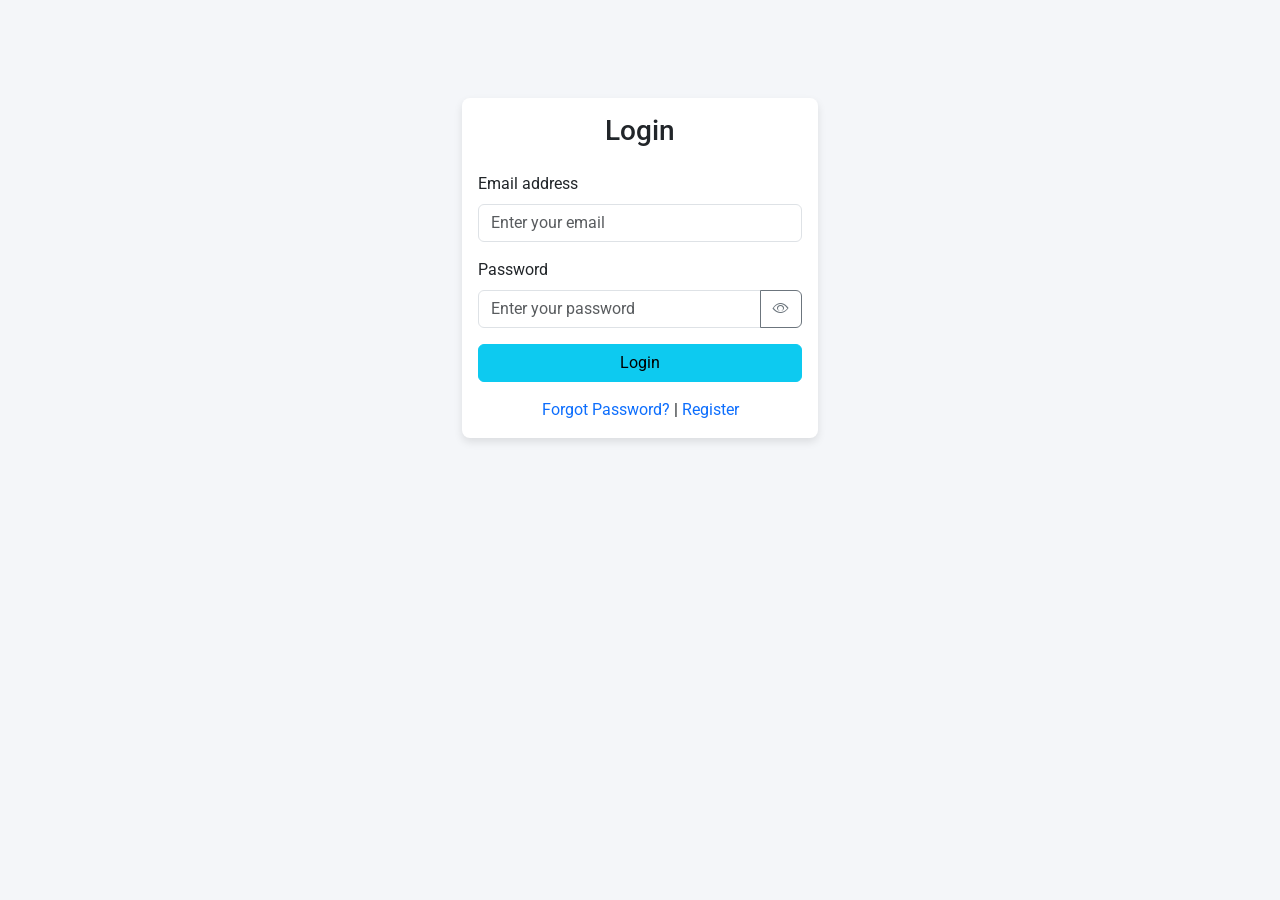
<file: index.html>
<!DOCTYPE html>
<html lang="en">
<head>
    <meta charset="UTF-8">
    <meta name="viewport" content="width=device-width, initial-scale=1.0">
    <title>Login</title>
    <link href="https://cdn.jsdelivr.net/npm/bootstrap@5.3.0/dist/css/bootstrap.min.css" rel="stylesheet">
    <link rel="stylesheet" href="https://cdn.jsdelivr.net/npm/bootstrap-icons@1.11.1/font/bootstrap-icons.css">
    <link rel="stylesheet" href="styles.css"  >
</head>
<body>
    <div class="container">
        <div class="row justify-content-center">
            <div class="col-md-6 col-lg-4">
                <div class="card mt-5">
                    <div class="card-body">
                        <h3 class="card-title text-center mb-4">Login</h3>
                        <form action="dashboard.html" method="get">
                            <div class="mb-3">
                                <label for="email" class="form-label">Email address</label>
                                <input type="email" class="form-control" id="email" placeholder="Enter your email">
                            </div>
                            <div class="mb-3">
                                <label for="password" class="form-label">Password</label>
                                <div class="input-group">
                                    <input type="password" class="form-control password-field" id="password" placeholder="Enter your password">
                                    <button class="btn btn-outline-secondary toggle-password" type="button">
                                        <i class="bi bi-eye"></i>
                                    </button>
                                </div>
                            </div>
                            <button type="submit" class="btn btn-info w-100 mb-3">Login</button>
                            <div class="text-center">
                                <a href="forgot-password.html">Forgot Password?</a> |
                                <a href="register.html">Register</a>
                            </div>
                        </form>
                    </div>
                </div>
            </div>
        </div>
    </div>  
    <script src="https://cdn.jsdelivr.net/npm/bootstrap@5.3.0/dist/js/bootstrap.bundle.min.js"></script>
</body>
</html>
</file>
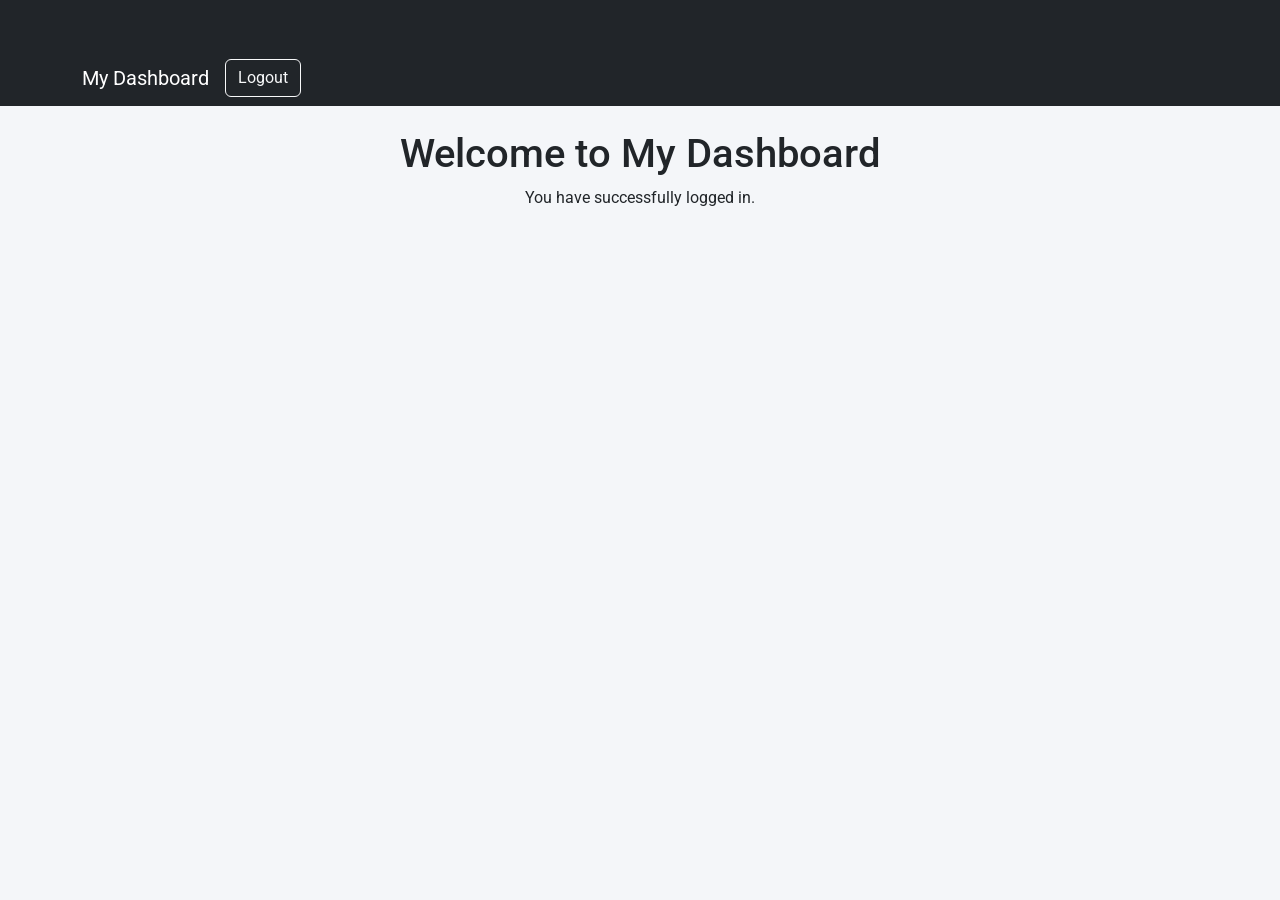
<file: dashboard.html>
<!DOCTYPE html>
<html lang="en">

<head>
    <meta charset="UTF-8">
    <meta name="viewport" content="width=device-width, initial-scale=1.0">
    <title>Dashboard page</title>
    <link href="https://cdn.jsdelivr.net/npm/bootstrap@5.3.0/dist/css/bootstrap.min.css" rel="stylesheet">
    <link rel="stylesheet" href="styles.css">
</head>
<body>
    <nav class="navbar navbar-expand-lg navbar-dark bg-dark">
        <div class="container">
            <a class="navbar-brand" href="#">My Dashboard</a>
            <button class="navbar-toggler" type="button" data-bs-toggle="collapse" data-bs-target="#navbarContent"
                aria-controls="navbarContent" aria-expanded="false" aria-label="Toggle navigation">
                <span class="navbar-toggler-icon"></span>
            </button>
            <div class="collapse navbar-collapse" id="navbarContent">
                
                <div class="d-flex row-gap-3">
                    <a href="index.html" class="btn btn-outline-light">Logout</a>
                </div>
            </div>
        </div>
    </nav>

    <div class="container mt-4">
        <div class="row">
            <div class="col-12 text-center mb-4">
                <h1>Welcome to My Dashboard</h1>
                <p>You have successfully logged in.</p>
            </div>
        </div>
    </div>
    <script src="https://cdn.jsdelivr.net/npm/bootstrap@5.3.0/dist/js/bootstrap.bundle.min.js"></script>
</body>

</html>
</file>
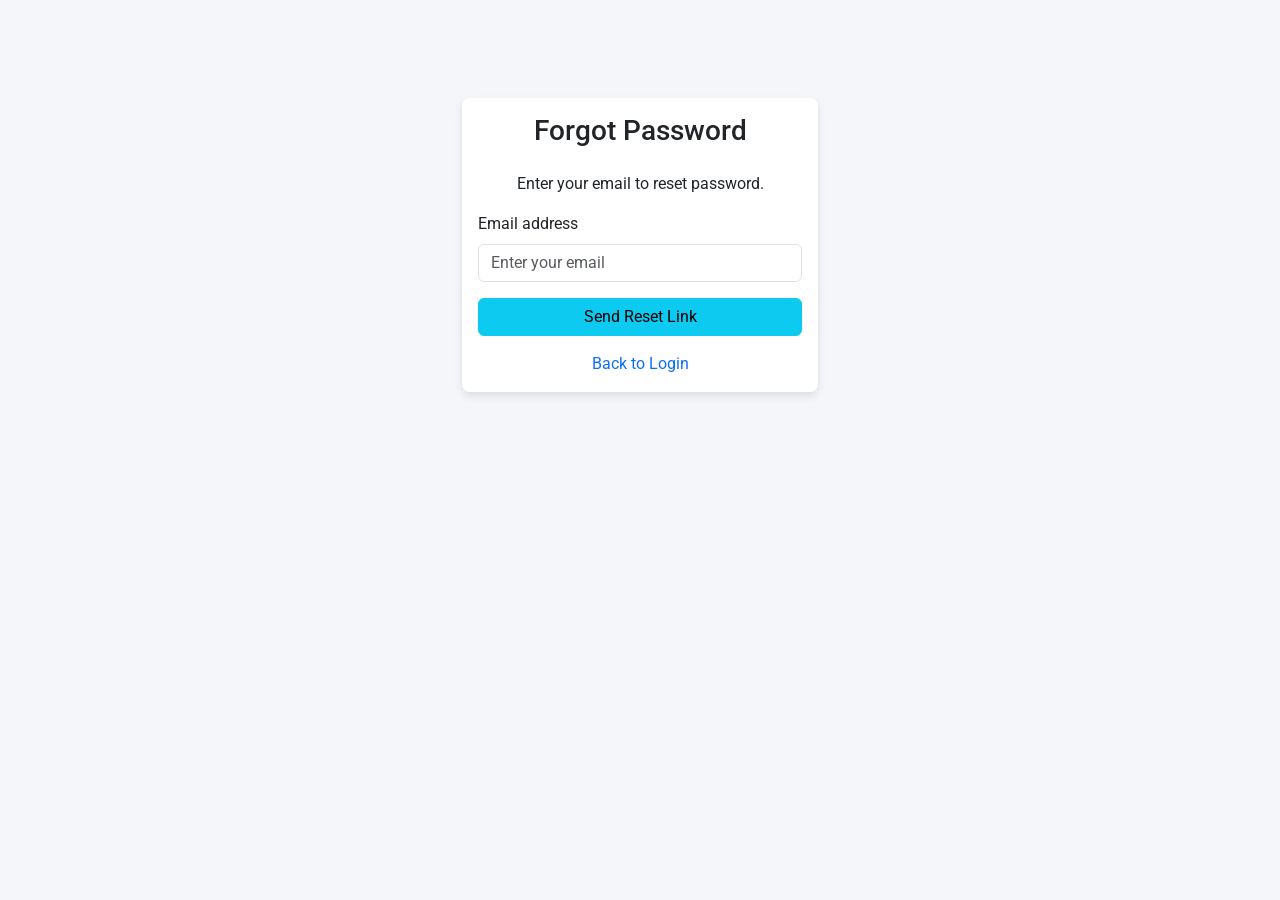
<file: forgot-password.html>
<!DOCTYPE html>
<html lang="en">
<head>
    <meta charset="UTF-8">
    <meta name="viewport" content="width=device-width, initial-scale=1.0">
    <title>Forgot Password</title>
    <link href="https://cdn.jsdelivr.net/npm/bootstrap@5.3.0/dist/css/bootstrap.min.css" rel="stylesheet">
    <link rel="stylesheet" href="styles.css">
</head>
<body>
    <div class="container">
        <div class="row justify-content-center">
            <div class="col-md-6 col-lg-4">
                <div class="card mt-5">
                    <div class="card-body">
                        <h3 class="card-title text-center mb-4">Forgot Password</h3>
                        <p class="text-center">Enter your email to reset password.</p>
                        <form action="reset-password.html" method="get">
                            <div class="mb-3">
                                <label for="email" class="form-label">Email address</label>
                                <input type="email" class="form-control" id="email" placeholder="Enter your email">
                            </div>
                            <button type="submit" class="btn btn-info w-100 mb-3">Send Reset Link</button>
                            <div class="text-center">
                                <a href="index.html">Back to Login</a>
                            </div>
                        </form>
                    </div>
                </div>
            </div>
        </div>
    </div>
    <script src="https://cdn.jsdelivr.net/npm/bootstrap@5.3.0/dist/js/bootstrap.bundle.min.js"></script>
</body>
</html>
</file>
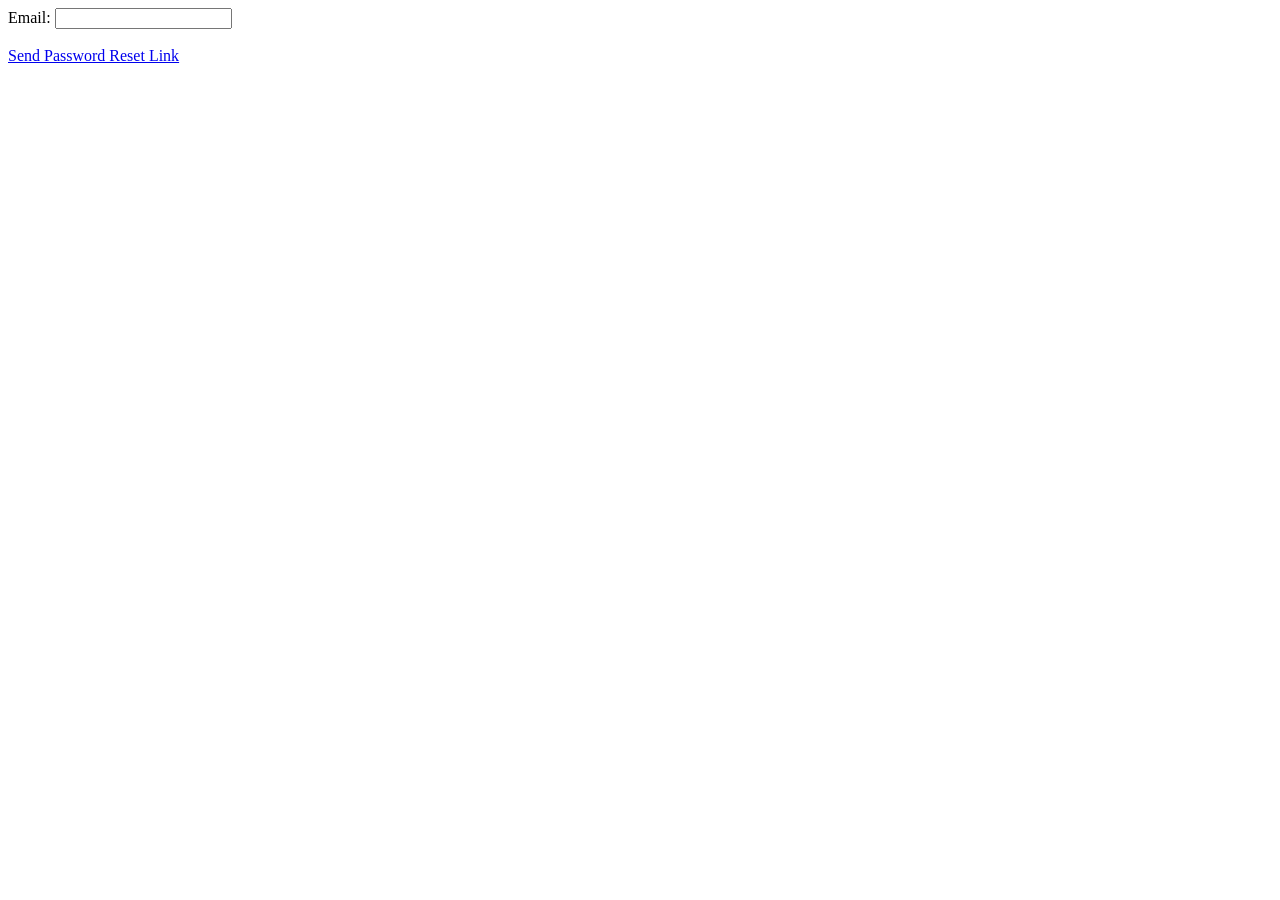
<file: forgot.html>
<!DOCTYPE html>
<html lang="en">
<head>
    <meta charset="UTF-8">
    <meta name="viewport" content="width=device-width, initial-scale=1.0">
    <title>Document</title>
</head>
<body>
  <form action="login.html">
  <label for="email">Email:</label>
  <input type="email" id="email" name="email"><br><br>
   <a href="login.html">Send Password Reset Link</a>
</form>
</body>
</html>
</file>
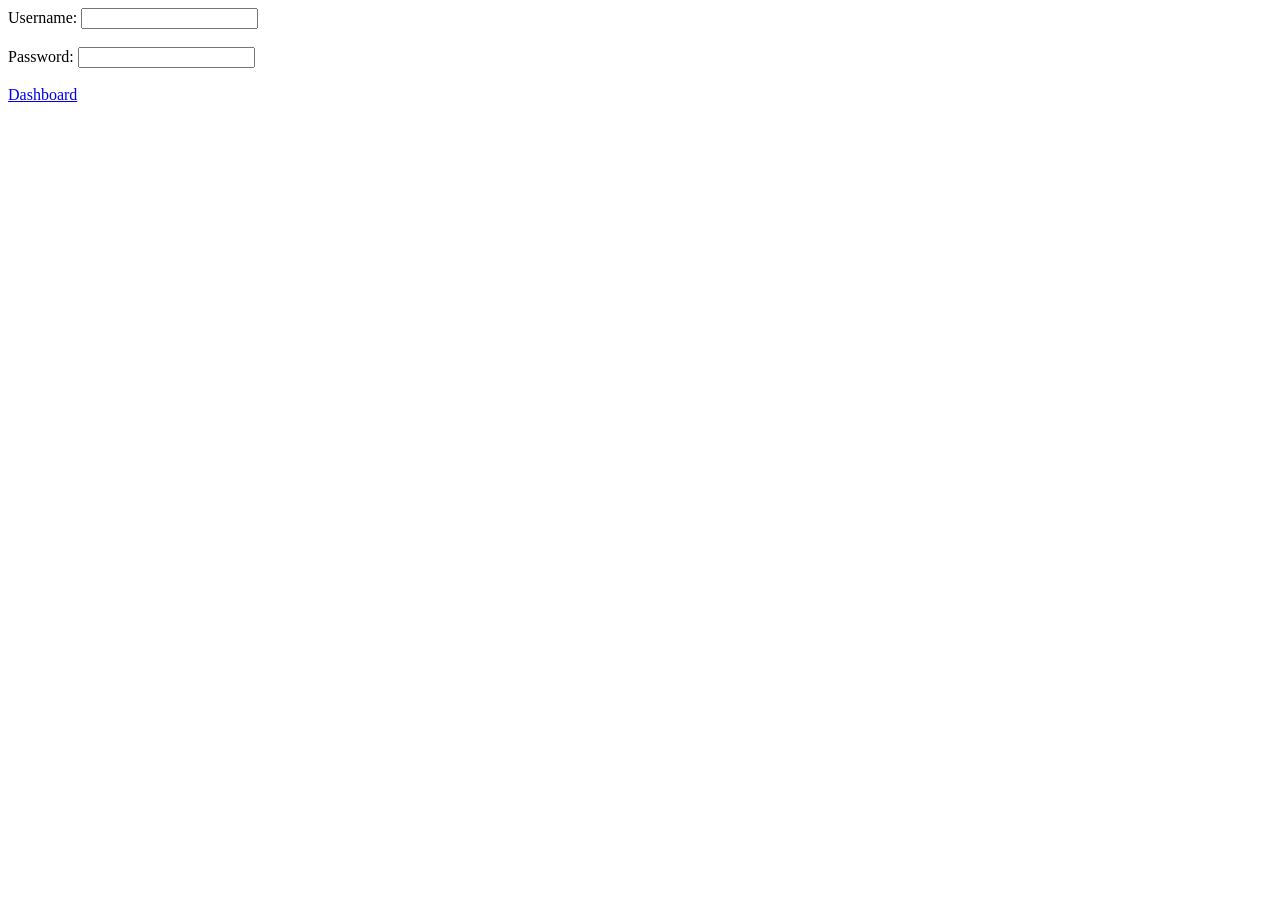
<file: login.html>
<!DOCTYPE html>
<html lang="en">
<head>
    <meta charset="UTF-8">
    <meta name="viewport" content="width=device-width, initial-scale=1.0">
    <title>Document</title>
</head>
<body>
  <form>
  <label for="username">Username:</label>
  <input type="text" id="username" name="username"><br><br>
  <label for="password">Password:</label>
  <input type="password" id="pass" name="pass"><br><br>
  <a href="dashboard.html">Dashboard</a>
</form>
</body>
</html>
</file>
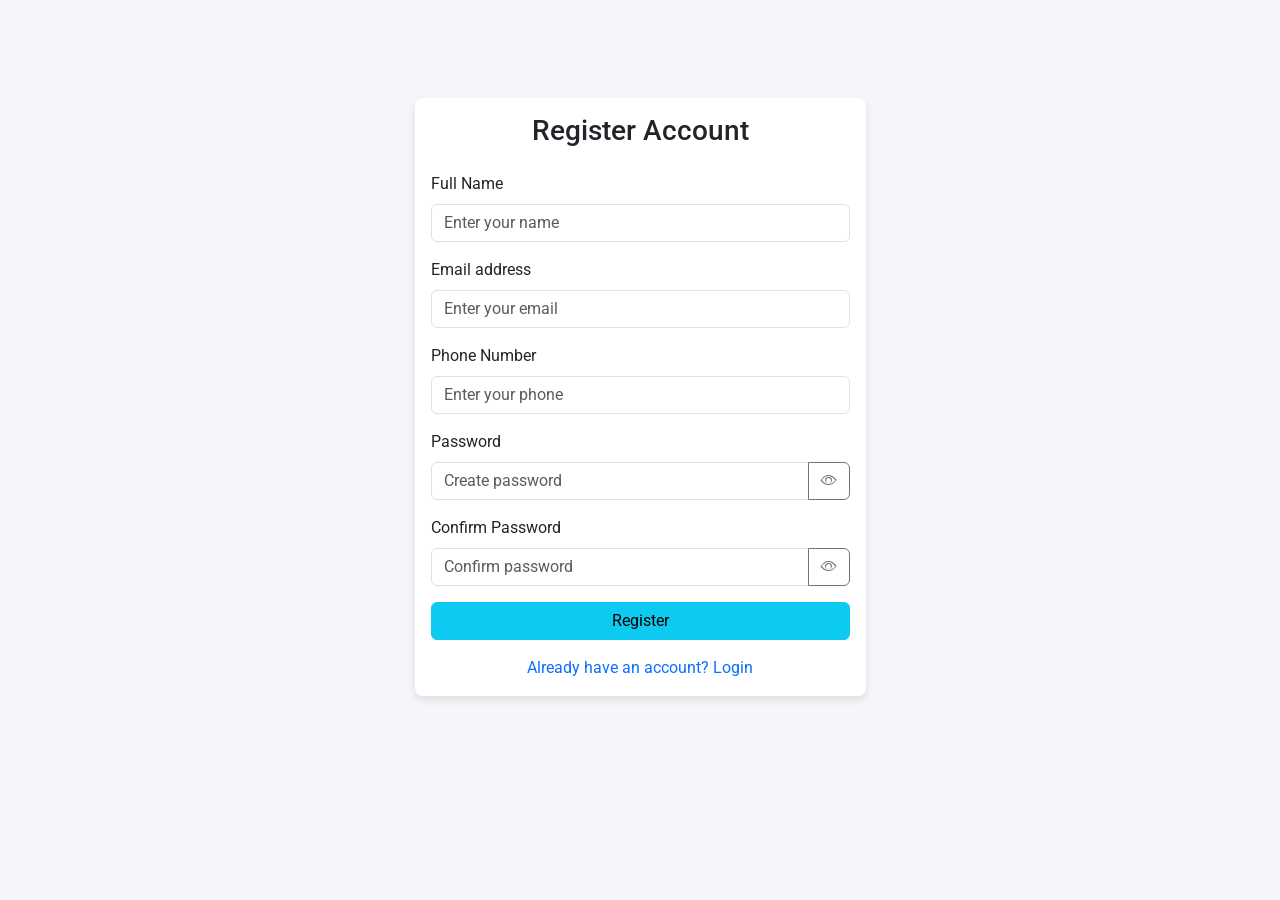
<file: register.html>
<!DOCTYPE html>
<html lang="en">
<head>
    <meta charset="UTF-8">
    <meta name="viewport" content="width=device-width, initial-scale=1.0">
    <title>Register</title>
    <link href="https://cdn.jsdelivr.net/npm/bootstrap@5.3.0/dist/css/bootstrap.min.css" rel="stylesheet">
    <link rel="stylesheet" href="https://cdn.jsdelivr.net/npm/bootstrap-icons@1.11.1/font/bootstrap-icons.css">
    <link rel="stylesheet" href="styles.css">
</head>
<body>
    <div class="container">
        <div class="row justify-content-center">
            <div class="col-md-6 col-lg-5">
                <div class="card mt-5">
                    <div class="card-body">
                        <h3 class="card-title text-center mb-4">Register Account</h3>
                        <form action="index.html" method="get">
                            <div class="mb-3">
                                <label for="name" class="form-label">Full Name</label>
                                <input type="text" class="form-control" id="name" placeholder="Enter your name">
                            </div>
                            <div class="mb-3">
                                <label for="email" class="form-label">Email address</label>
                                <input type="email" class="form-control" id="email" placeholder="Enter your email">
                            </div>
                            <div class="mb-3">
                                <label for="phone" class="form-label">Phone Number</label>
                                <input type="tel" class="form-control" id="phone" placeholder="Enter your phone">
                            </div>
                            <div class="mb-3">
                                <label for="password" class="form-label">Password</label>
                                <div class="input-group">
                                    <input type="password" class="form-control password-field" id="password" placeholder="Create password">
                                    <button class="btn btn-outline-secondary toggle-password" type="button">
                                        <i class="bi bi-eye"></i>
                                    </button>
                                </div>
                            </div>
                            <div class="mb-3">
                                <label for="confirm_password" class="form-label">Confirm Password</label>
                                <div class="input-group">
                                    <input type="password" class="form-control password-field" id="confirm_password" placeholder="Confirm password">
                                    <button class="btn btn-outline-secondary toggle-password" type="button">
                                        <i class="bi bi-eye"></i>
                                    </button>
                                </div>
                            </div>
                            <button type="submit" class="btn btn-info w-100 mb-3">Register</button>
                            <div class="text-center">
                                <a href="index.html">Already have an account? Login</a>
                            </div>
                        </form>
                    </div>
                </div>
            </div>
        </div>
    </div>
    <script src="https://cdn.jsdelivr.net/npm/bootstrap@5.3.0/dist/js/bootstrap.bundle.min.js"></script>
</body>
</html>
</file>
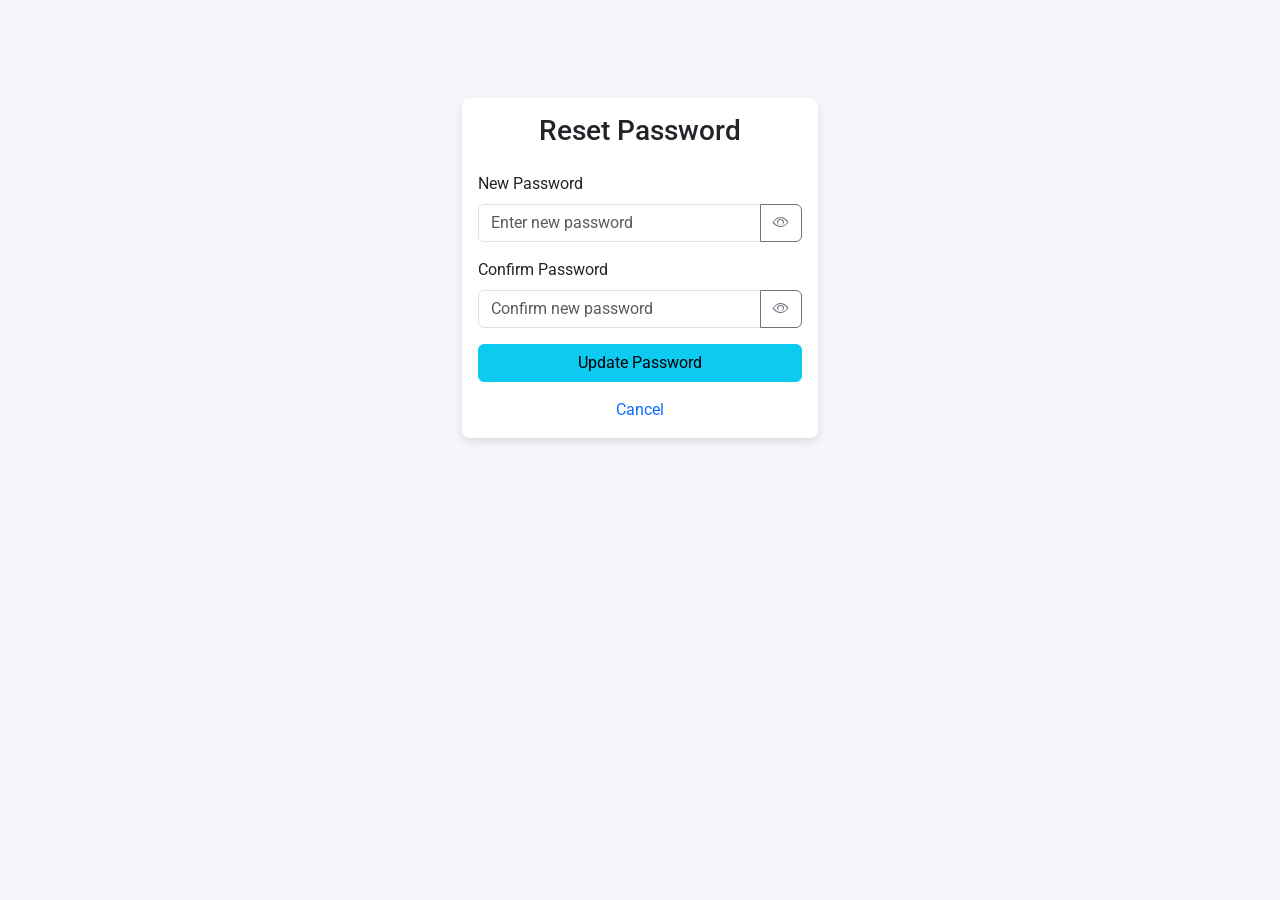
<file: reset-password.html>
<!DOCTYPE html>
<html lang="en">

<head>
    <meta charset="UTF-8">
    <meta name="viewport" content="width=device-width, initial-scale=1.0">
    <title>Reset Password</title>
    <link href="https://cdn.jsdelivr.net/npm/bootstrap@5.3.0/dist/css/bootstrap.min.css" rel="stylesheet">
    <link rel="stylesheet" href="https://cdn.jsdelivr.net/npm/bootstrap-icons@1.11.1/font/bootstrap-icons.css">
    <link rel="stylesheet" href="styles.css">
</head>

<body>
    <div class="container">
        <div class="row justify-content-center">
            <div class="col-md-6 col-lg-4">
                <div class="card mt-5">
                    <div class="card-body">
                        <h3 class="card-title text-center mb-4">Reset Password</h3>
                        <form action="index.html" method="get">
                            <div class="mb-3">
                                <label for="new_password" class="form-label">New Password</label>
                                <div class="input-group">
                                    <input type="password" class="form-control password-field" id="new_password" placeholder="Enter new password">
                                    <button class="btn btn-outline-secondary toggle-password" type="button">
                                        <i class="bi bi-eye"></i>
                                    </button>
                                </div>
                            </div>
                            <div class="mb-3">
                                <label for="confirm_password" class="form-label">Confirm Password</label>
                                <div class="input-group">
                                    <input type="password" class="form-control password-field" id="confirm_password" placeholder="Confirm new password">
                                    <button class="btn btn-outline-secondary toggle-password" type="button">
                                        <i class="bi bi-eye"></i>
                                    </button>
                                </div>
                            </div>
                            <button type="submit" class="btn btn-info w-100 mb-3">Update Password</button>
                            <div class="text-center">
                                <a href="index.html">Cancel</a>
                            </div>
                        </form>
                    </div>
                </div>
            </div>
        </div>
    </div>
    <script src="https://cdn.jsdelivr.net/npm/bootstrap@5.3.0/dist/js/bootstrap.bundle.min.js"></script>
</body>

</html>
</file>
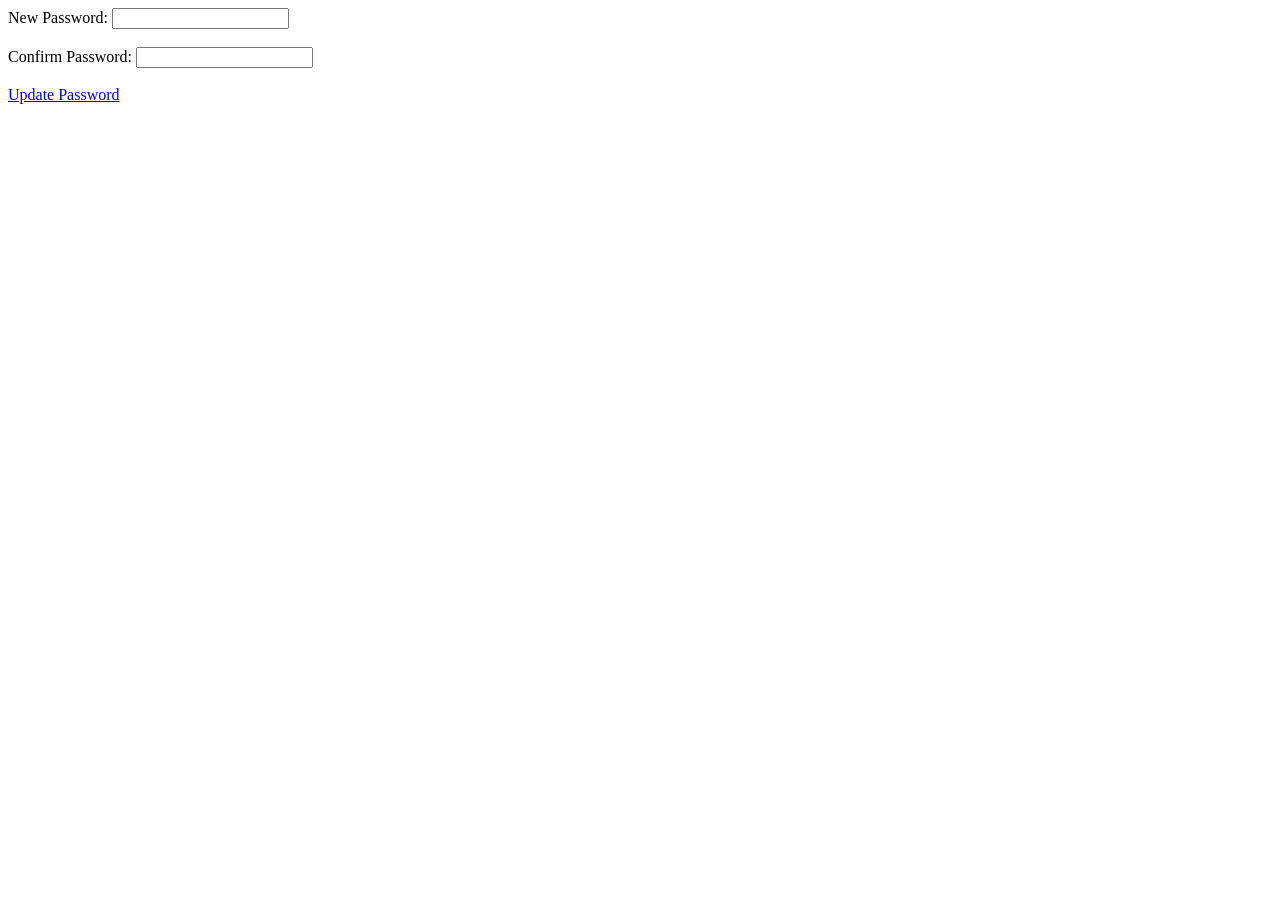
<file: reset_password.html>
<!DOCTYPE html>
<html lang="en">
<head>
    <meta charset="UTF-8">
    <meta name="viewport" content="width=device-width, initial-scale=1.0">
    <title>Document</title>
</head>
<body>
  <form>
  <label for="Password">New Password:</label>
  <input type="password" id="pass" name="pass"><br><br>
  <label for="password">Confirm Password:</label>
  <input type="password" id="pass" name="pass"><br><br>
  <a href="login.html">Update Password</a>
  </form>
</body>
</html>
</file>
<file: styles.css>
@import url('https://fonts.googleapis.com/css2?family=Roboto:wght@400;700&display=swap');

body {
  font-family: 'Roboto', sans-serif;
  background-color: #f4f6f9;
}


.container {
  margin-top: 50px;
}


.card {
  box-shadow: 0 4px 8px rgba(0, 0, 0, 0.1);
  border-radius: 8px;
  border: none;
}


.btn-primary {
  background-color: #0d6efd;
  border-color: #0d6efd;
  transition: background-color 0.3s ease;
}

.btn-primary:hover {
  background-color: #0b5ed7;
}


a {
  color: #0d6efd;
  text-decoration: none;
}

a:hover {
  text-decoration: underline;
}
</file>
